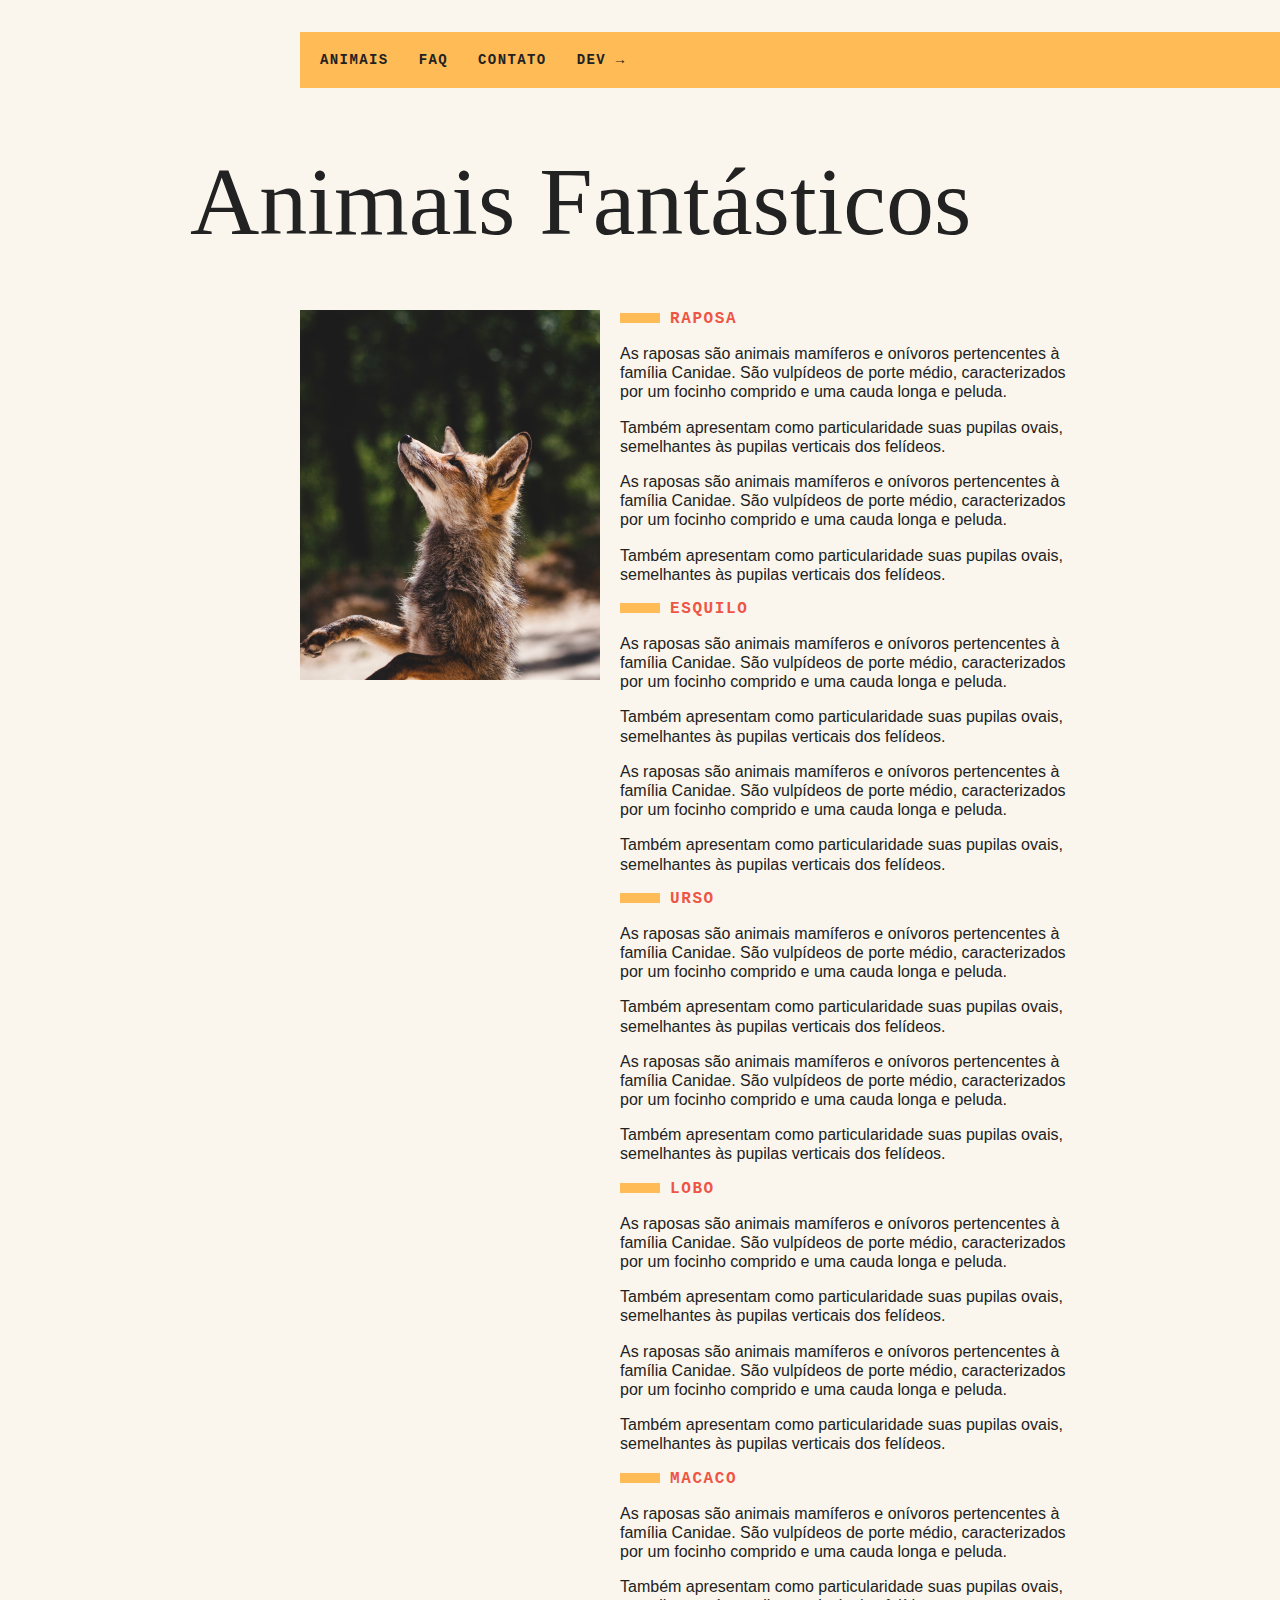
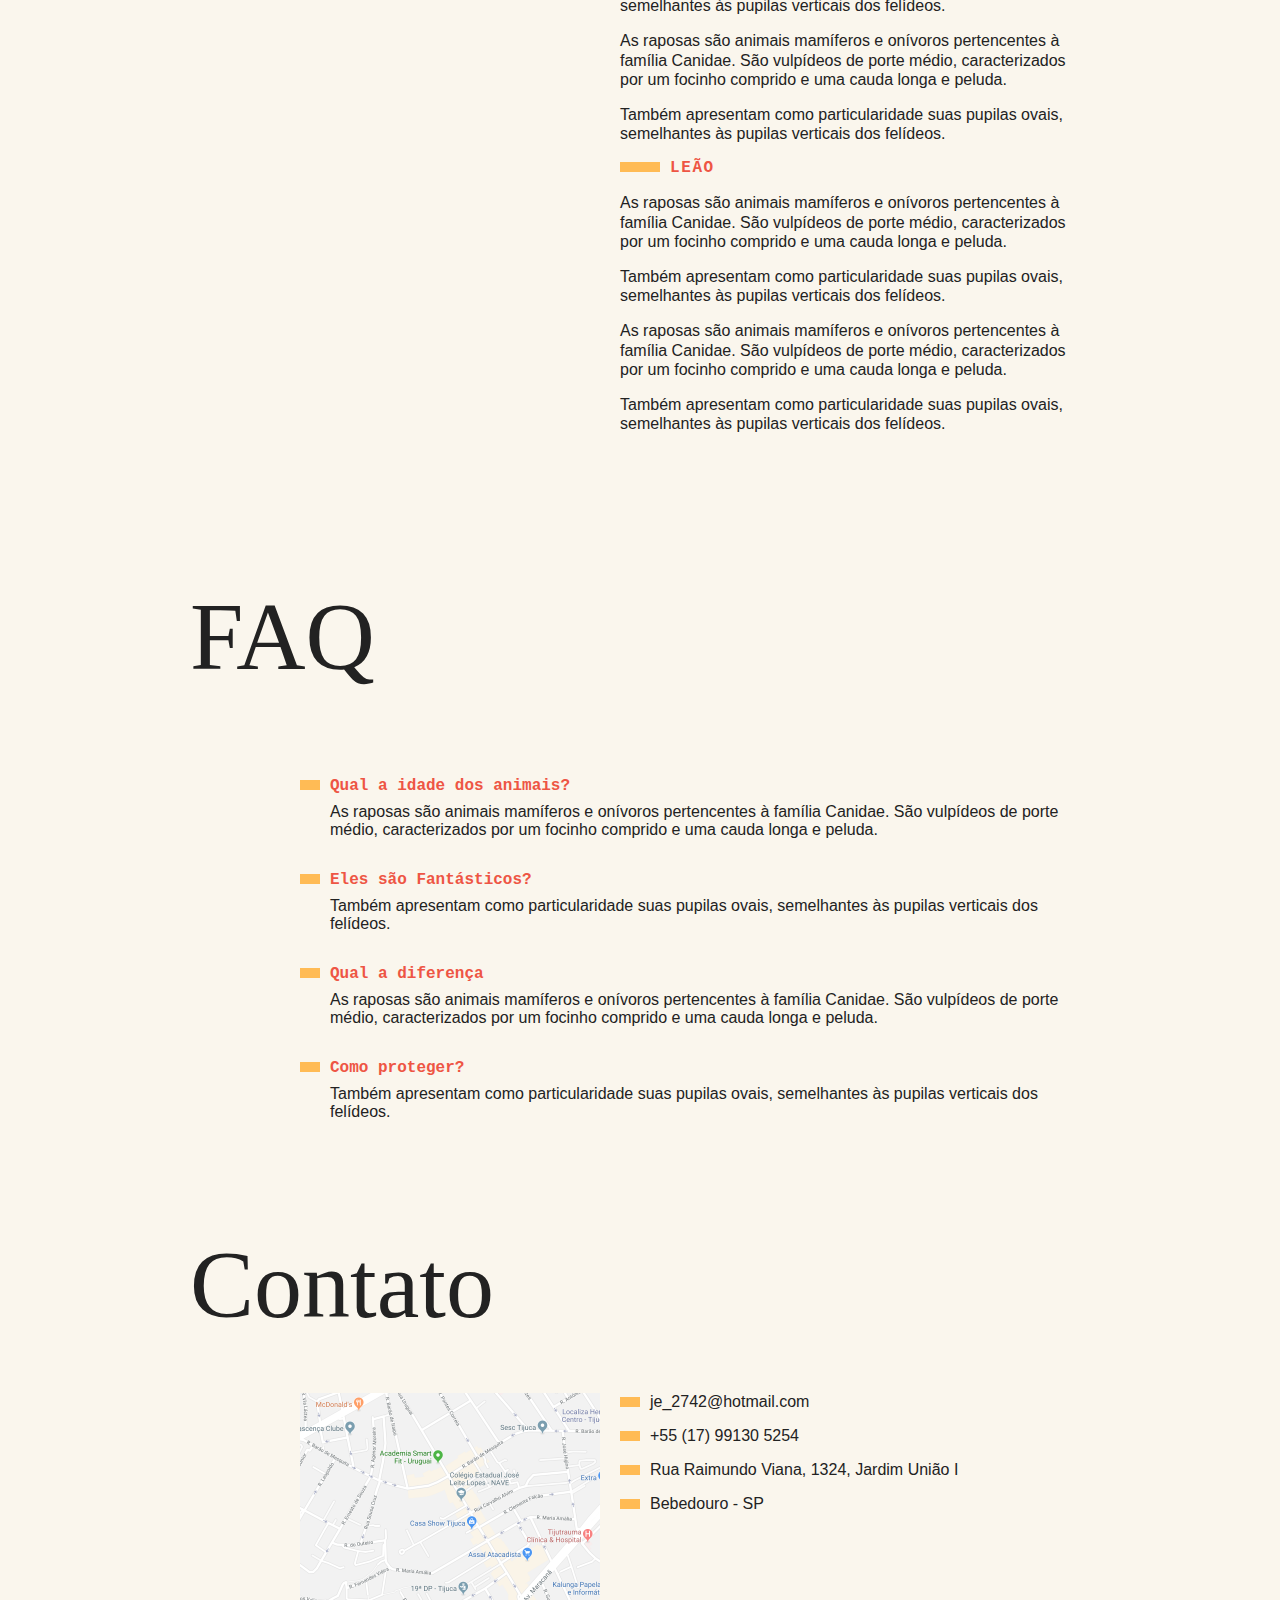
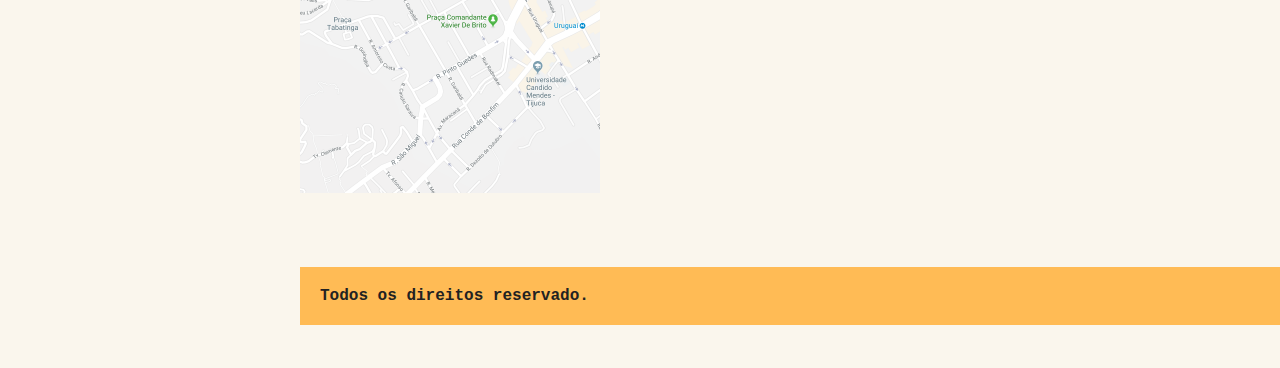
<file: selecionar-o-dom/index.html>
<!DOCTYPE html>
<html lang="pt-br">
<head>
   <meta charset="UTF-8">
   <meta http-equiv="X-UA-Compatible" content="IE=edge">
   <meta name="viewport" content="width=device-width, initial-scale=1.0">
   <link rel="stylesheet" href="css/style.css">
   <title>Animais Fantásticos</title>
</head>
<body>
   <nav class="menu">
      <ul>
         <li><a href="#animais">Animais</a></li>
         <li><a href="#faq">FAQ</a></li>
         <li><a href="#contato">Contato</a></li>
         <li><a href="https://www.origamid.com">Dev →</a></li>
      </ul>
   </nav>
   <section class="grid-section animais" id="animais">
      <h1 class="titulo">Animais Fantásticos</h1>
      <ul class="animais-lista" >
         <li>
            <img src="img/raposa.jpg" >
         </li>
         <li>
            <img src="img/esquilo.jpg" >
         </li>
         <li>
            <img src="img/urso.jpg" >
         </li>
         <li>
            <img src="img/lobo.jpg" >
         </li>
         <li>
            <img src="img/macaco.jpg" >
         </li>
         <li>
            <img src="img/leao.jpg" >
         </li>
      </ul>
      <div class="animais-descricao">
         <section>
            <h2>Raposa</h2>
            <p>As raposas são animais mamíferos e onívoros pertencentes à família Canidae. São vulpídeos de porte médio, caracterizados por um focinho comprido e uma cauda longa e peluda.</p>
            <p>Também apresentam como particularidade suas pupilas ovais, semelhantes às pupilas verticais dos felídeos.</p>
            <p>As raposas são animais mamíferos e onívoros pertencentes à família Canidae. São vulpídeos de porte médio, caracterizados por um focinho comprido e uma cauda longa e peluda.</p>
            <p>Também apresentam como particularidade suas pupilas ovais, semelhantes às pupilas verticais dos felídeos.</p>
         <section>
            <h2>Esquilo</h2>
            <p>As raposas são animais mamíferos e onívoros pertencentes à família Canidae. São vulpídeos de porte médio, caracterizados por um focinho comprido e uma cauda longa e peluda.</p>
            <p>Também apresentam como particularidade suas pupilas ovais, semelhantes às pupilas verticais dos felídeos.</p>
            <p>As raposas são animais mamíferos e onívoros pertencentes à família Canidae. São vulpídeos de porte médio, caracterizados por um focinho comprido e uma cauda longa e peluda.</p>
            <p>Também apresentam como particularidade suas pupilas ovais, semelhantes às pupilas verticais dos felídeos.</p>
         <section>
            <h2>Urso</h2>
            <p>As raposas são animais mamíferos e onívoros pertencentes à família Canidae. São vulpídeos de porte médio, caracterizados por um focinho comprido e uma cauda longa e peluda.</p>
            <p>Também apresentam como particularidade suas pupilas ovais, semelhantes às pupilas verticais dos felídeos.</p>
            <p>As raposas são animais mamíferos e onívoros pertencentes à família Canidae. São vulpídeos de porte médio, caracterizados por um focinho comprido e uma cauda longa e peluda.</p>
            <p>Também apresentam como particularidade suas pupilas ovais, semelhantes às pupilas verticais dos felídeos.</p>
         <section>
            <h2>Lobo</h2>
            <p>As raposas são animais mamíferos e onívoros pertencentes à família Canidae. São vulpídeos de porte médio, caracterizados por um focinho comprido e uma cauda longa e peluda.</p>
            <p>Também apresentam como particularidade suas pupilas ovais, semelhantes às pupilas verticais dos felídeos.</p>
            <p>As raposas são animais mamíferos e onívoros pertencentes à família Canidae. São vulpídeos de porte médio, caracterizados por um focinho comprido e uma cauda longa e peluda.</p>
            <p>Também apresentam como particularidade suas pupilas ovais, semelhantes às pupilas verticais dos felídeos.</p>
         <section>
            <h2>Macaco</h2>
            <p>As raposas são animais mamíferos e onívoros pertencentes à família Canidae. São vulpídeos de porte médio, caracterizados por um focinho comprido e uma cauda longa e peluda.</p>
            <p>Também apresentam como particularidade suas pupilas ovais, semelhantes às pupilas verticais dos felídeos.</p>
            <p>As raposas são animais mamíferos e onívoros pertencentes à família Canidae. São vulpídeos de porte médio, caracterizados por um focinho comprido e uma cauda longa e peluda.</p>
            <p>Também apresentam como particularidade suas pupilas ovais, semelhantes às pupilas verticais dos felídeos.</p>
         <section>
            <h2>Leão</h2>
            <p>As raposas são animais mamíferos e onívoros pertencentes à família Canidae. São vulpídeos de porte médio, caracterizados por um focinho comprido e uma cauda longa e peluda.</p>
            <p>Também apresentam como particularidade suas pupilas ovais, semelhantes às pupilas verticais dos felídeos.</p>
            <p>As raposas são animais mamíferos e onívoros pertencentes à família Canidae. São vulpídeos de porte médio, caracterizados por um focinho comprido e uma cauda longa e peluda.</p>
            <p>Também apresentam como particularidade suas pupilas ovais, semelhantes às pupilas verticais dos felídeos.</p>
         </section>
      </div>
   </section>
   <section class="grid-section faq" id="faq">
      <h1 class="titulo" >FAQ</h1>
      <dl class="faq-lista" >
         <dt>Qual a idade dos animais?</dt>
         <dd>As raposas são animais mamíferos e onívoros pertencentes à família Canidae. São vulpídeos de porte médio, caracterizados por um focinho comprido e uma cauda longa e peluda.</dd>
         <dt>Eles são Fantásticos?</dt>
         <dd>Também apresentam como particularidade suas pupilas ovais, semelhantes às pupilas verticais dos felídeos.</dd>
         <dt>Qual a diferença</dt>
         <dd>As raposas são animais mamíferos e onívoros pertencentes à família Canidae. São vulpídeos de porte médio, caracterizados por um focinho comprido e uma cauda longa e peluda.</dd>
         <dt>Como proteger?</dt>
         <dd>Também apresentam como particularidade suas pupilas ovais, semelhantes às pupilas verticais dos felídeos.</dd>
      </dl>
   </section>

   <section class="grid-section contato" id="contato">
      <h1 class="titulo" >Contato</h1>
      <div class="mapa">
         <img src="img/mapa.png">
      </div>
      <ul class="dados" >
         <li>je_2742@hotmail.com</li>
         <li>+55 (17) 99130 5254</li>
         <li>Rua Raimundo Viana, 1324, Jardim União I</li>
         <li>Bebedouro - SP</li>
      </ul>
   </section>

   <footer class="copy">
      <p>Todos os direitos reservado.</p>
   </footer>
   <script src="script.js"></script>
</body>
</html>
</file>
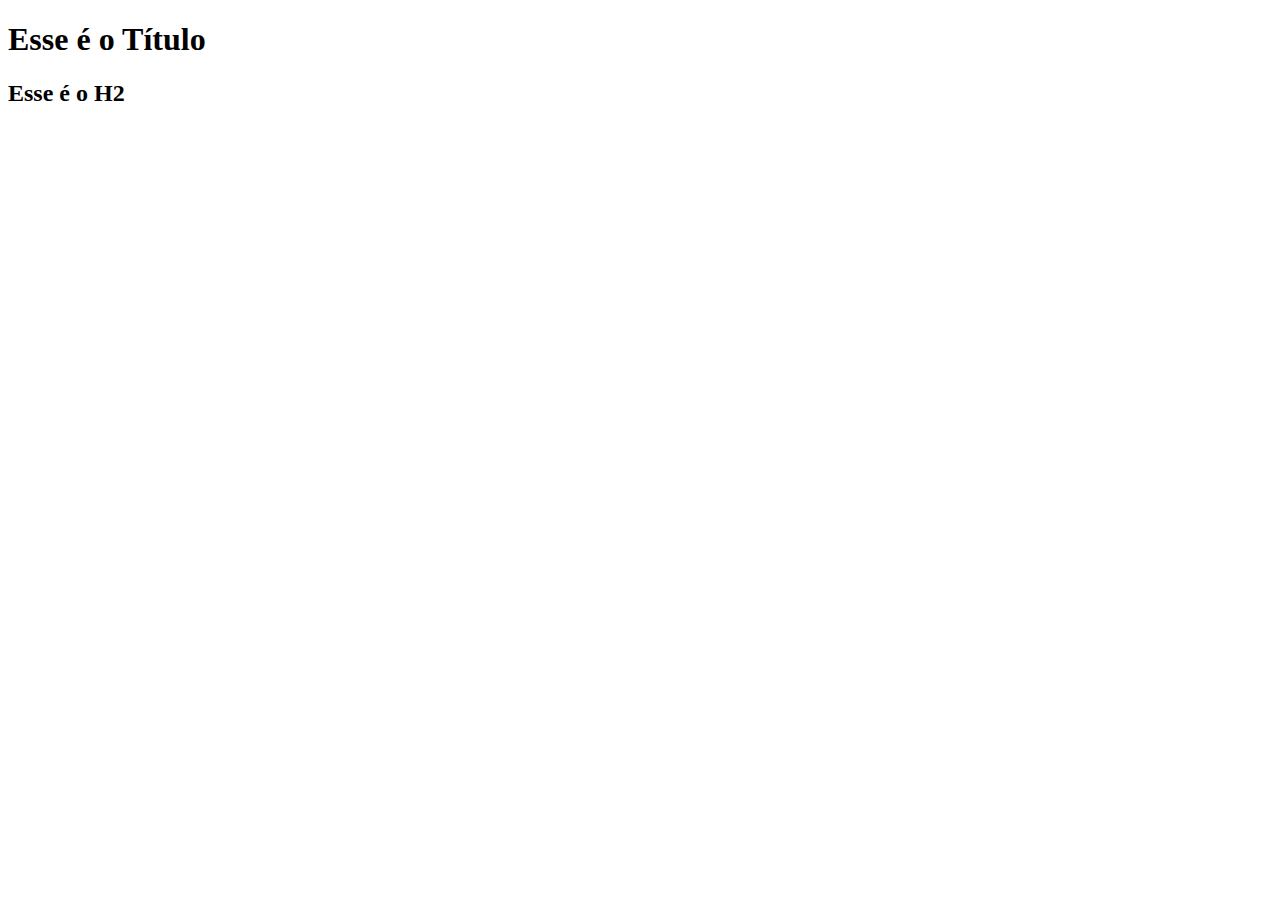
<file: dom-para-iniciantes/o-que-e-o-dom/index.html>
<!DOCTYPE html>
<html lang="pt-br">
  <head>
    <meta charset="UTF-8" />
    <meta name="viewport" content="width=device-width, initial-scale=1.0" />
    <title>O que é o Dom?</title>
  </head>
  <body>
    <h1 class="titulo-principal azul ativo">Esse é o Título</h1>
    <h2 class="ativo">Esse é o H2</h2>
    <script src="script.js"></script>
  </body>
</html>
</file>
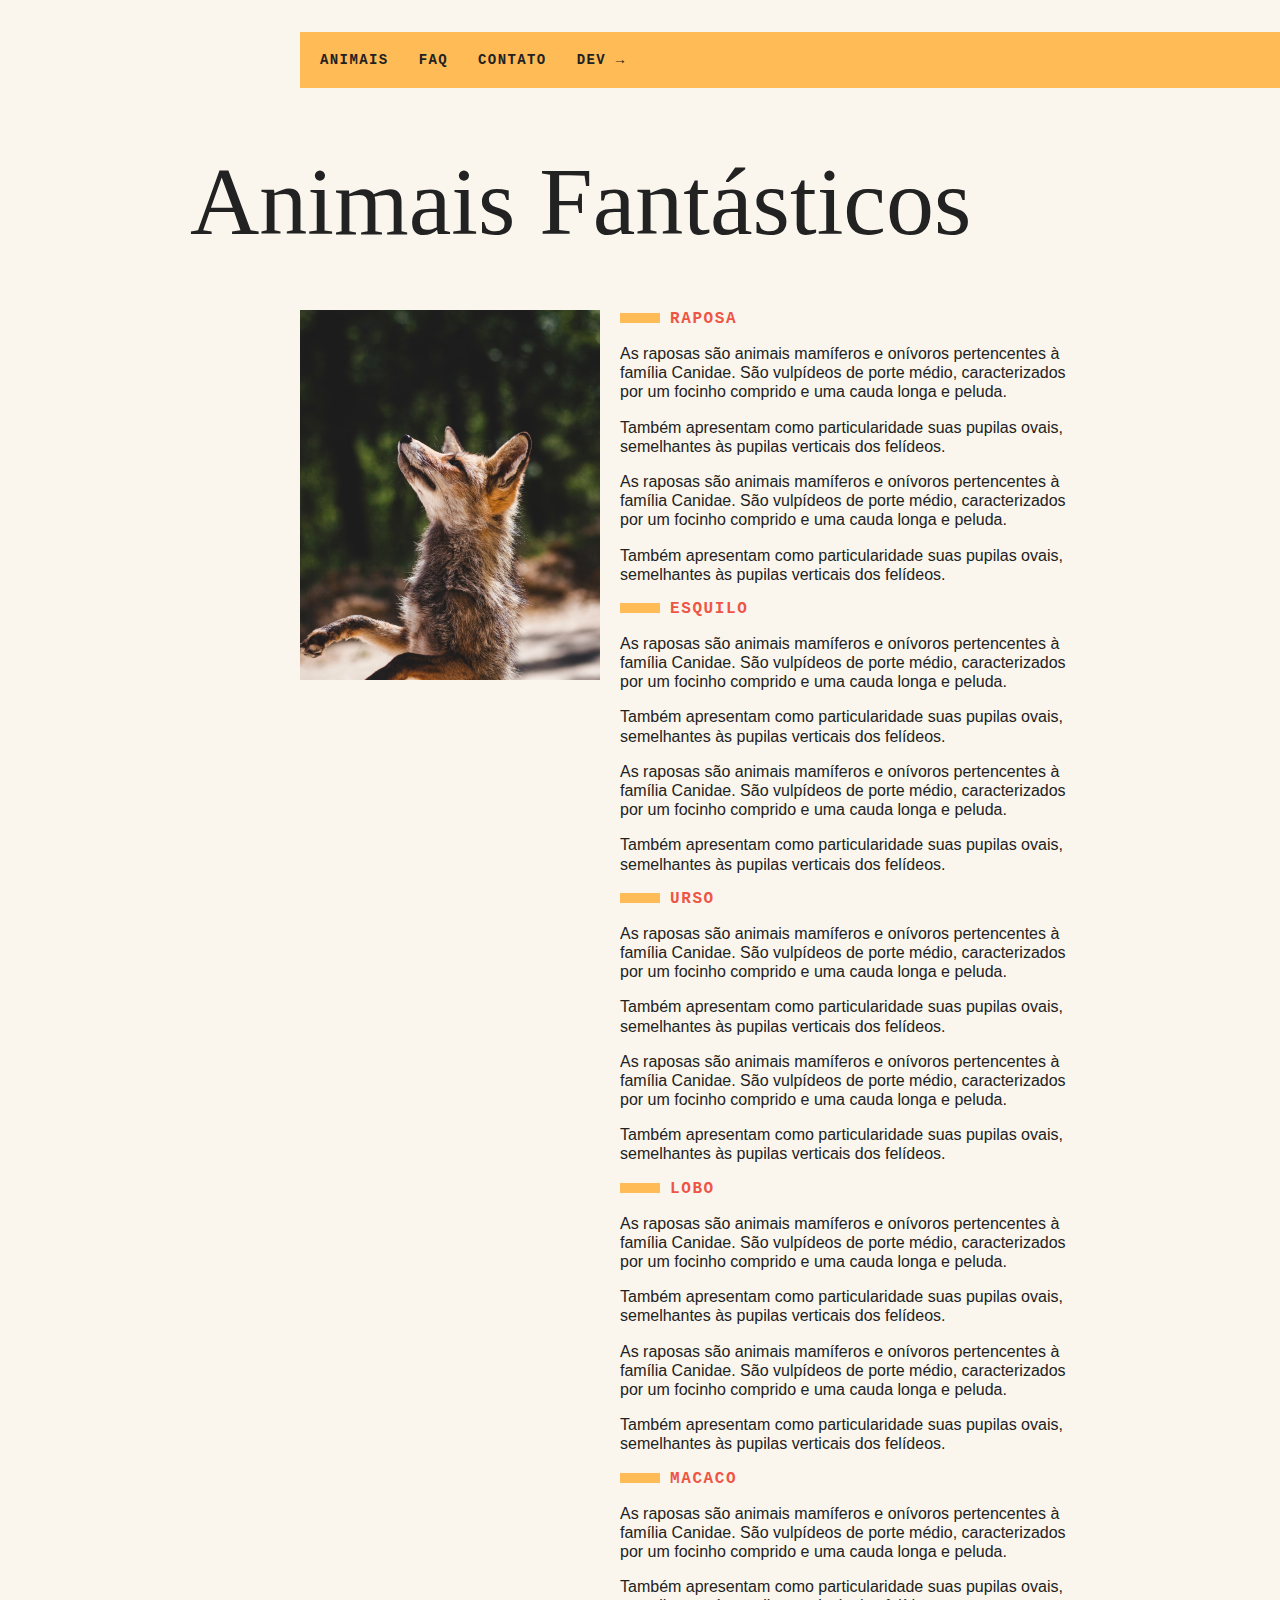
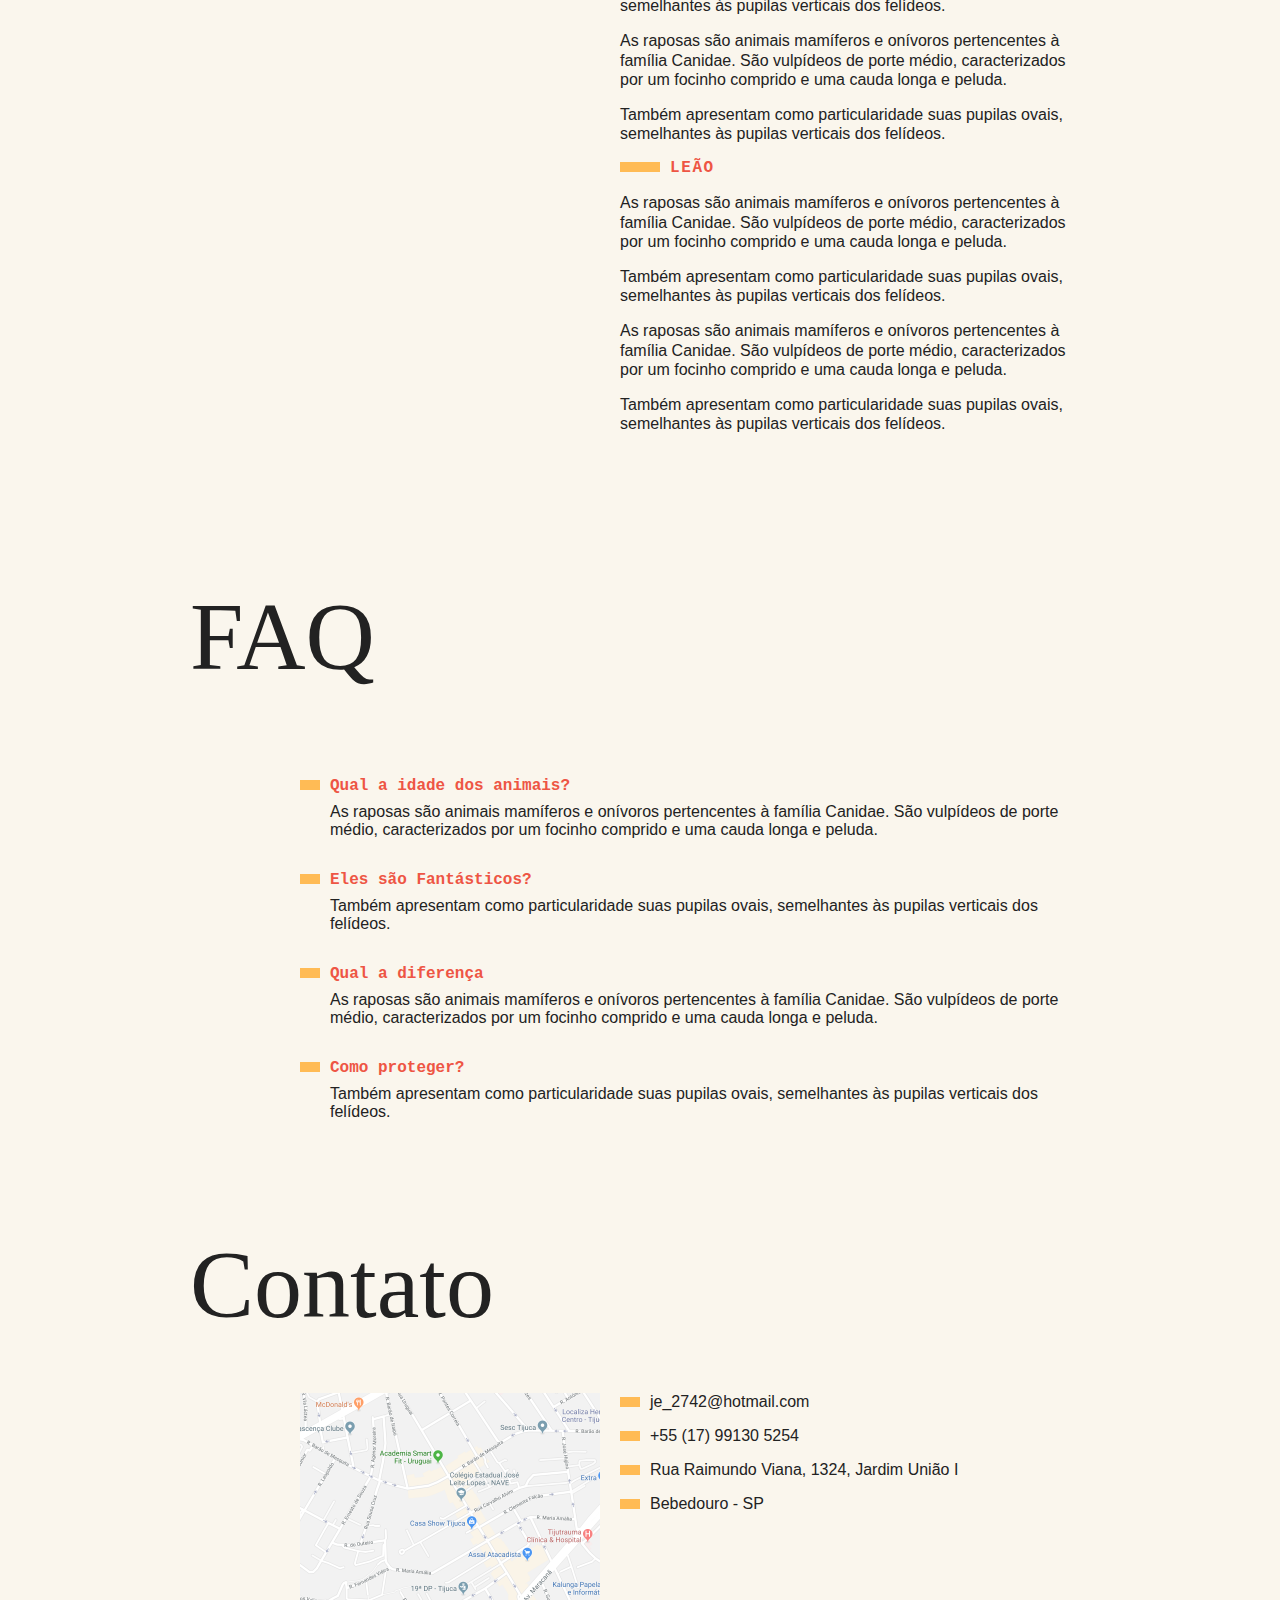
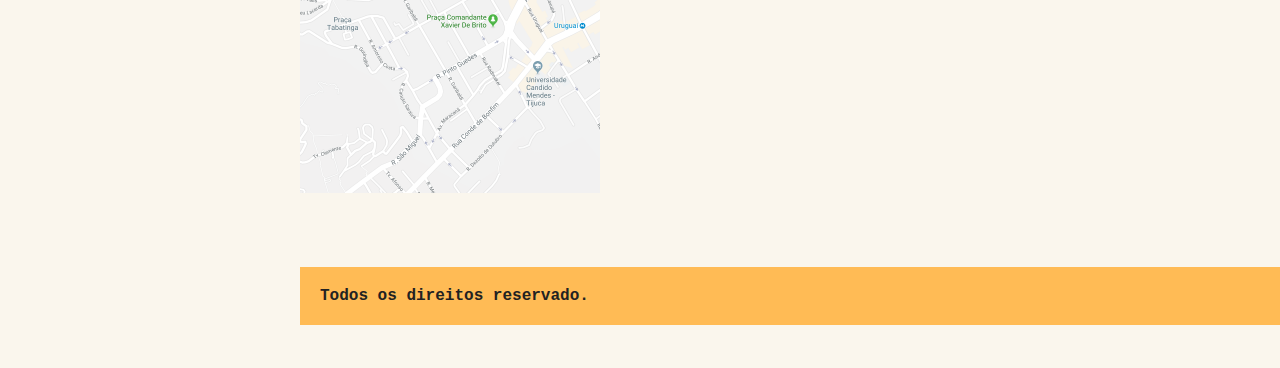
<file: javaScript-para-iniciantes/classes-e-atributos/index.html>
<!DOCTYPE html>
<html lang="pt-br">
<head>
   <meta charset="UTF-8">
   <meta http-equiv="X-UA-Compatible" content="IE=edge">
   <meta name="viewport" content="width=device-width, initial-scale=1.0">
   <link rel="stylesheet" href="css/style.css">
   <title>Animais Fantásticos</title>
</head>
<body>
   <nav class="menu">
      <ul>
         <li><a href="#animais">Animais</a></li>
         <li><a href="#faq">FAQ</a></li>
         <li><a href="#contato">Contato</a></li>
         <li><a href="https://www.origamid.com">Dev →</a></li>
      </ul>
   </nav>
   <section class="grid-section animais" id="animais" data-texto="Teste">
      <h1 class="titulo">Animais Fantásticos</h1>
      <ul class="animais-lista" >
         <li>
            <img src="img/raposa.jpg" alt="Raposa">
         </li>
         <li>
            <img src="img/esquilo.jpg" >
         </li>
         <li>
            <img src="img/urso.jpg" >
         </li>
         <li>
            <img src="img/lobo.jpg" >
         </li>
         <li>
            <img src="img/macaco.jpg" >
         </li>
         <li>
            <img src="img/leao.jpg" >
         </li>
      </ul>
      <div class="animais-descricao">
         <section>
            <h2>Raposa</h2>
            <p>As raposas são animais mamíferos e onívoros pertencentes à família Canidae. São vulpídeos de porte médio, caracterizados por um focinho comprido e uma cauda longa e peluda.</p>
            <p>Também apresentam como particularidade suas pupilas ovais, semelhantes às pupilas verticais dos felídeos.</p>
            <p>As raposas são animais mamíferos e onívoros pertencentes à família Canidae. São vulpídeos de porte médio, caracterizados por um focinho comprido e uma cauda longa e peluda.</p>
            <p>Também apresentam como particularidade suas pupilas ovais, semelhantes às pupilas verticais dos felídeos.</p>
         <section>
            <h2>Esquilo</h2>
            <p>As raposas são animais mamíferos e onívoros pertencentes à família Canidae. São vulpídeos de porte médio, caracterizados por um focinho comprido e uma cauda longa e peluda.</p>
            <p>Também apresentam como particularidade suas pupilas ovais, semelhantes às pupilas verticais dos felídeos.</p>
            <p>As raposas são animais mamíferos e onívoros pertencentes à família Canidae. São vulpídeos de porte médio, caracterizados por um focinho comprido e uma cauda longa e peluda.</p>
            <p>Também apresentam como particularidade suas pupilas ovais, semelhantes às pupilas verticais dos felídeos.</p>
         <section>
            <h2>Urso</h2>
            <p>As raposas são animais mamíferos e onívoros pertencentes à família Canidae. São vulpídeos de porte médio, caracterizados por um focinho comprido e uma cauda longa e peluda.</p>
            <p>Também apresentam como particularidade suas pupilas ovais, semelhantes às pupilas verticais dos felídeos.</p>
            <p>As raposas são animais mamíferos e onívoros pertencentes à família Canidae. São vulpídeos de porte médio, caracterizados por um focinho comprido e uma cauda longa e peluda.</p>
            <p>Também apresentam como particularidade suas pupilas ovais, semelhantes às pupilas verticais dos felídeos.</p>
         <section>
            <h2>Lobo</h2>
            <p>As raposas são animais mamíferos e onívoros pertencentes à família Canidae. São vulpídeos de porte médio, caracterizados por um focinho comprido e uma cauda longa e peluda.</p>
            <p>Também apresentam como particularidade suas pupilas ovais, semelhantes às pupilas verticais dos felídeos.</p>
            <p>As raposas são animais mamíferos e onívoros pertencentes à família Canidae. São vulpídeos de porte médio, caracterizados por um focinho comprido e uma cauda longa e peluda.</p>
            <p>Também apresentam como particularidade suas pupilas ovais, semelhantes às pupilas verticais dos felídeos.</p>
         <section>
            <h2>Macaco</h2>
            <p>As raposas são animais mamíferos e onívoros pertencentes à família Canidae. São vulpídeos de porte médio, caracterizados por um focinho comprido e uma cauda longa e peluda.</p>
            <p>Também apresentam como particularidade suas pupilas ovais, semelhantes às pupilas verticais dos felídeos.</p>
            <p>As raposas são animais mamíferos e onívoros pertencentes à família Canidae. São vulpídeos de porte médio, caracterizados por um focinho comprido e uma cauda longa e peluda.</p>
            <p>Também apresentam como particularidade suas pupilas ovais, semelhantes às pupilas verticais dos felídeos.</p>
         <section>
            <h2>Leão</h2>
            <p>As raposas são animais mamíferos e onívoros pertencentes à família Canidae. São vulpídeos de porte médio, caracterizados por um focinho comprido e uma cauda longa e peluda.</p>
            <p>Também apresentam como particularidade suas pupilas ovais, semelhantes às pupilas verticais dos felídeos.</p>
            <p>As raposas são animais mamíferos e onívoros pertencentes à família Canidae. São vulpídeos de porte médio, caracterizados por um focinho comprido e uma cauda longa e peluda.</p>
            <p>Também apresentam como particularidade suas pupilas ovais, semelhantes às pupilas verticais dos felídeos.</p>
         </section>
      </div>
   </section>
   <section class="grid-section faq" id="faq">
      <h1 class="titulo" >FAQ</h1>
      <dl class="faq-lista" >
         <dt>Qual a idade dos animais?</dt>
         <dd>As raposas são animais mamíferos e onívoros pertencentes à família Canidae. São vulpídeos de porte médio, caracterizados por um focinho comprido e uma cauda longa e peluda.</dd>
         <dt>Eles são Fantásticos?</dt>
         <dd>Também apresentam como particularidade suas pupilas ovais, semelhantes às pupilas verticais dos felídeos.</dd>
         <dt>Qual a diferença</dt>
         <dd>As raposas são animais mamíferos e onívoros pertencentes à família Canidae. São vulpídeos de porte médio, caracterizados por um focinho comprido e uma cauda longa e peluda.</dd>
         <dt>Como proteger?</dt>
         <dd>Também apresentam como particularidade suas pupilas ovais, semelhantes às pupilas verticais dos felídeos.</dd>
      </dl>
   </section>

   <section class="grid-section contato" id="contato">
      <h1 class="titulo" >Contato</h1>
      <div class="mapa">
         <img src="img/mapa.png">
      </div>
      <ul class="dados" >
         <li>je_2742@hotmail.com</li>
         <li>+55 (17) 99130 5254</li>
         <li>Rua Raimundo Viana, 1324, Jardim União I</li>
         <li>Bebedouro - SP</li>
      </ul>
   </section>

   <footer class="copy">
      <p>Todos os direitos reservado.</p>
   </footer>
   <script src="script.js"></script>
</body>
</html>
</file>
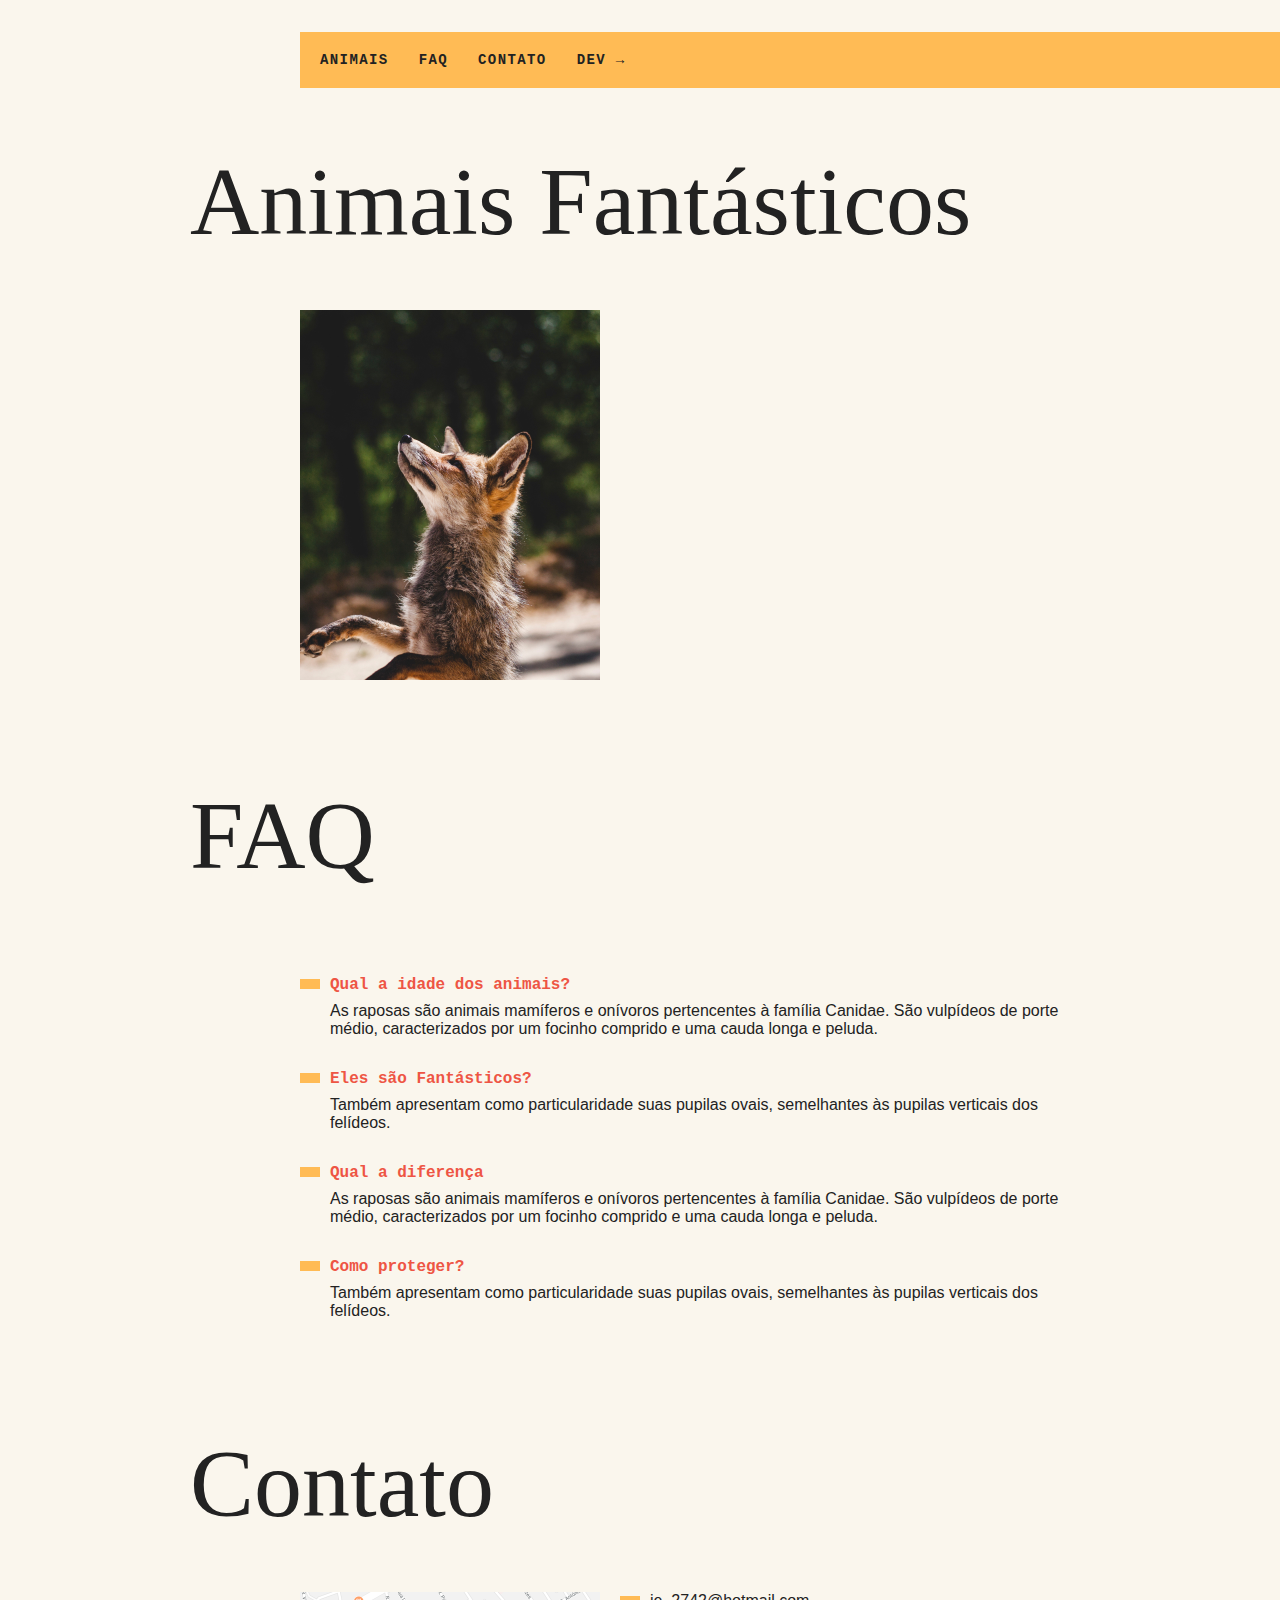
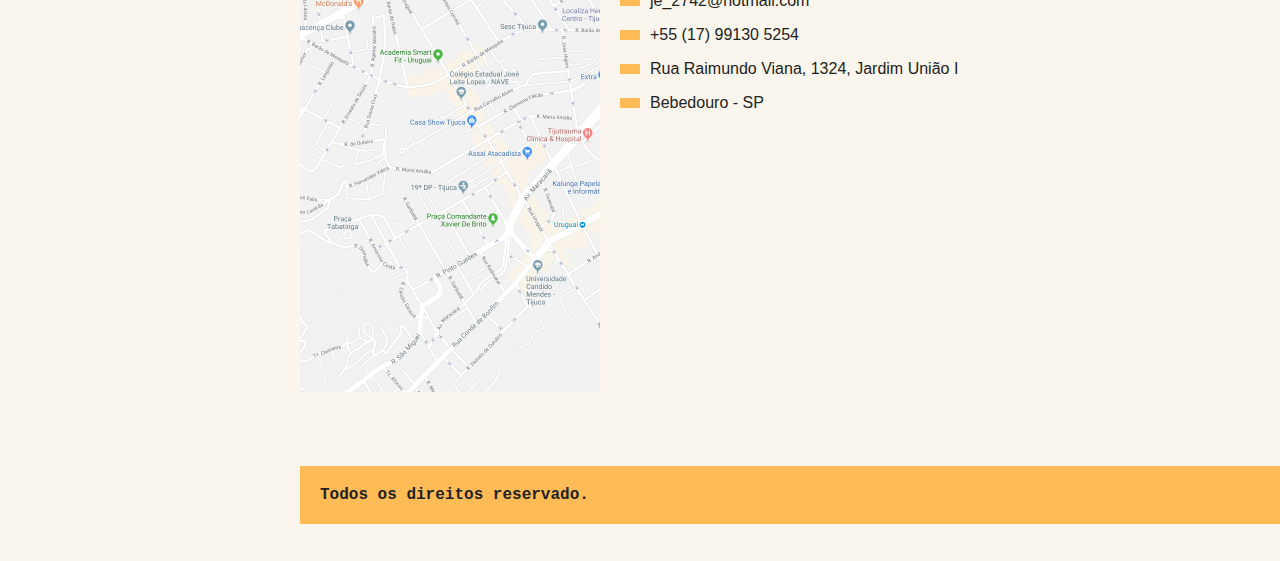
<file: javaScript-para-iniciantes/navegacao-por-tab/index.html>
<!DOCTYPE html>
<html lang="pt-br">
<head>
   <meta charset="UTF-8">
   <meta http-equiv="X-UA-Compatible" content="IE=edge">
   <meta name="viewport" content="width=device-width, initial-scale=1.0">
   <link rel="stylesheet" href="css/style.css">
   <title>Animais Fantásticos</title>
</head>
<body>
   <nav class="menu">
      <ul>
         <li><a href="#animais">Animais</a></li>
         <li><a href="#faq">FAQ</a></li>
         <li><a href="#contato">Contato</a></li>
         <li><a href="https://www.origamid.com">Dev →</a></li>
      </ul>
   </nav>
   <section class="grid-section animais" id="animais">
      <h1 class="titulo">Animais Fantásticos</h1>
      <ul class="animais-lista js-tabmenu">
         <li>
            <img src="img/raposa.jpg" >
         </li>
         <li>
            <img src="img/esquilo.jpg" >
         </li>
         <li>
            <img src="img/urso.jpg" >
         </li>
         <li>
            <img src="img/lobo.jpg" >
         </li>
         <li>
            <img src="img/macaco.jpg" >
         </li>
         <li>
            <img src="img/leao.jpg" >
         </li>
      </ul>
      <div class="animais-descricao js-tabcontent">
         <section>
            <h2>Raposa</h2>
            <p>As raposas são animais mamíferos e onívoros pertencentes à família Canidae. São vulpídeos de porte médio, caracterizados por um focinho comprido e uma cauda longa e peluda.</p>
            <p>Também apresentam como particularidade suas pupilas ovais, semelhantes às pupilas verticais dos felídeos.</p>
            <p>As raposas são animais mamíferos e onívoros pertencentes à família Canidae. São vulpídeos de porte médio, caracterizados por um focinho comprido e uma cauda longa e peluda.</p>
            <p>Também apresentam como particularidade suas pupilas ovais, semelhantes às pupilas verticais dos felídeos.</p>
         <section>
            <h2>Esquilo</h2>
            <p>As raposas são animais mamíferos e onívoros pertencentes à família Canidae. São vulpídeos de porte médio, caracterizados por um focinho comprido e uma cauda longa e peluda.</p>
            <p>Também apresentam como particularidade suas pupilas ovais, semelhantes às pupilas verticais dos felídeos.</p>
            <p>As raposas são animais mamíferos e onívoros pertencentes à família Canidae. São vulpídeos de porte médio, caracterizados por um focinho comprido e uma cauda longa e peluda.</p>
            <p>Também apresentam como particularidade suas pupilas ovais, semelhantes às pupilas verticais dos felídeos.</p>
         <section>
            <h2>Urso</h2>
            <p>As raposas são animais mamíferos e onívoros pertencentes à família Canidae. São vulpídeos de porte médio, caracterizados por um focinho comprido e uma cauda longa e peluda.</p>
            <p>Também apresentam como particularidade suas pupilas ovais, semelhantes às pupilas verticais dos felídeos.</p>
            <p>As raposas são animais mamíferos e onívoros pertencentes à família Canidae. São vulpídeos de porte médio, caracterizados por um focinho comprido e uma cauda longa e peluda.</p>
            <p>Também apresentam como particularidade suas pupilas ovais, semelhantes às pupilas verticais dos felídeos.</p>
         <section>
            <h2>Lobo</h2>
            <p>As raposas são animais mamíferos e onívoros pertencentes à família Canidae. São vulpídeos de porte médio, caracterizados por um focinho comprido e uma cauda longa e peluda.</p>
            <p>Também apresentam como particularidade suas pupilas ovais, semelhantes às pupilas verticais dos felídeos.</p>
            <p>As raposas são animais mamíferos e onívoros pertencentes à família Canidae. São vulpídeos de porte médio, caracterizados por um focinho comprido e uma cauda longa e peluda.</p>
            <p>Também apresentam como particularidade suas pupilas ovais, semelhantes às pupilas verticais dos felídeos.</p>
         <section>
            <h2>Macaco</h2>
            <p>As raposas são animais mamíferos e onívoros pertencentes à família Canidae. São vulpídeos de porte médio, caracterizados por um focinho comprido e uma cauda longa e peluda.</p>
            <p>Também apresentam como particularidade suas pupilas ovais, semelhantes às pupilas verticais dos felídeos.</p>
            <p>As raposas são animais mamíferos e onívoros pertencentes à família Canidae. São vulpídeos de porte médio, caracterizados por um focinho comprido e uma cauda longa e peluda.</p>
            <p>Também apresentam como particularidade suas pupilas ovais, semelhantes às pupilas verticais dos felídeos.</p>
         <section>
            <h2>Leão</h2>
            <p>As raposas são animais mamíferos e onívoros pertencentes à família Canidae. São vulpídeos de porte médio, caracterizados por um focinho comprido e uma cauda longa e peluda.</p>
            <p>Também apresentam como particularidade suas pupilas ovais, semelhantes às pupilas verticais dos felídeos.</p>
            <p>As raposas são animais mamíferos e onívoros pertencentes à família Canidae. São vulpídeos de porte médio, caracterizados por um focinho comprido e uma cauda longa e peluda.</p>
            <p>Também apresentam como particularidade suas pupilas ovais, semelhantes às pupilas verticais dos felídeos.</p>
         </section>
      </div>
   </section>
   <section class="grid-section faq" id="faq">
      <h1 class="titulo" >FAQ</h1>
      <dl class="faq-lista" >
         <dt>Qual a idade dos animais?</dt>
         <dd>As raposas são animais mamíferos e onívoros pertencentes à família Canidae. São vulpídeos de porte médio, caracterizados por um focinho comprido e uma cauda longa e peluda.</dd>
         <dt>Eles são Fantásticos?</dt>
         <dd>Também apresentam como particularidade suas pupilas ovais, semelhantes às pupilas verticais dos felídeos.</dd>
         <dt>Qual a diferença</dt>
         <dd>As raposas são animais mamíferos e onívoros pertencentes à família Canidae. São vulpídeos de porte médio, caracterizados por um focinho comprido e uma cauda longa e peluda.</dd>
         <dt>Como proteger?</dt>
         <dd>Também apresentam como particularidade suas pupilas ovais, semelhantes às pupilas verticais dos felídeos.</dd>
      </dl>
   </section>

   <section class="grid-section contato" id="contato">
      <h1 class="titulo" >Contato</h1>
      <div class="mapa">
         <img src="img/mapa.png">
      </div>
      <ul class="dados" >
         <li>je_2742@hotmail.com</li>
         <li>+55 (17) 99130 5254</li>
         <li>Rua Raimundo Viana, 1324, Jardim União I</li>
         <li>Bebedouro - SP</li>
      </ul>
   </section>

   <footer class="copy">
      <p>Todos os direitos reservado.</p>
   </footer>
   <script src="script.js"></script>
</body>
</html>
</file>
<file: selecionar-o-dom/css/style.css>
body, h1, h2, ul, li, p, dd, dt, dl {
   margin: 0px;
   padding: 0px;
}

img {
   display: block;
   max-width: 100%;
}

ul {
   list-style: none;
}

body {
   background: #faf6ed;
   color: #222;
   -webkit-font-smoothing: antialiased;
   display: grid;
   grid-template-columns: 1fr 120px minmax(300px, 800px) 1fr;
}

.menu {
   grid-column: 3 / 5;
   margin-top: 2rem;
   margin-bottom: 2rem;
   background: #fb5;
}

.menu ul {
   display: flex;
   flex-wrap: wrap;
   padding: 10px;
}

.menu li a{
   display: block;
   padding: 10px;
   margin-right: 10px;
   color: #222;
   text-decoration: none;
   font-family: 'IBM Plex Mono', monospace;
   font-weight: bold;
   text-transform: uppercase;
   font-size: .875rem;
   letter-spacing: .1em;
}

.grid-section {
   grid-column: 2 / 4;
   width: 100%;
   box-sizing: border-box;
   padding: 10px;
   display: grid;
   grid-template-columns: 90px 300px 1fr;
   grid-gap: 20px;
   margin-bottom: 4rem;
}

.titulo {
   font-family: 'Playfair Display SC', georgia;
   font-size: 6rem;
   line-height: 1.5;
   font-weight: 400;
   margin-bottom: 1rem;
   grid-column: 1 / 4;
}

.animais h2 {
   font-family: 'IBM Plex Mono', monospace;
   font-size: 1rem;
   text-transform: uppercase;
   letter-spacing: .1em;
   margin-bottom: 1rem;
   color: #E54;
}

.animais h2::before {
   content: '';
   display: inline-block;
   width: 40px;
   height: 10px;
   margin-right: 10px;
   background:#fb5;
}

.animais p {
   font-family: Helvetica, Arial;
   line-height: 1.2;
   margin-bottom: 1rem;
}

.animais-lista {
   height: 370px;
   overflow-y: scroll;
   grid-column: 2;
}

.animais-lista::-webkit-scrollbar{
   width: 20px;
}

.animais-lista::-webkit-scrollbar-thumb{
   background: #fb5;
   border-left: 4px solid #fff;
   border-right: 4px solid #fff;
}

.animais-lista::-webkit-scrollbar-track{
   background: #fff;
}

.animais-descricao {
   grid-column: 3;
}

.animais-descricao section {
   margin-bottom: 3rem;
}

.faq-lista {
   grid-column: 2 / 4;
}

.faq-lista dt {
   font-family: 'IBM Plex Mono', monospace;
   font-weight: bold;
   margin-top: 2rem;
   margin-bottom: .5rem;
   color: #E54;
}

.faq-lista dt::before{
   content: '';
   display: inline-block;
   width: 20px;
   height: 10px;
   margin-right: 10px;
   background: #fb5;
}

.faq-lista dd {
   font-family: Helvetica, Arial;
   margin-bottom: .5rem;
   margin-left: 30px;
}

.mapa {
   grid-column: 2;
}

.dados {
   grid-column: 3;
}

.dados li {
   margin-bottom: 1rem;
   font-family: Helvetica, Arial;   
}

.dados li::before {
   content: '';
   display: inline-block;
   width: 20px;
   height: 10px;
   margin-right: 10px;
   background: #fb5;
}

.copy {
   grid-column: 3 / 5;
   margin-bottom: 2rem;background: #fb5;
}

.copy p {
   padding: 20px;
   font-family: 'IBM Plex Mono', monospace;
   font-weight: bold;
}

@media (max-width: 700px){
   body {
      grid-template-columns: 1fr;
   }
   .menu, .grid-section, .copy{
      grid-column: 1;
   }
   .grid-section {
      grid-template-columns: 100px 1fr;
      grid-gap: 10px;
   }
   .animais-lista {
      grid-column: 1;
   }
   .faq-lista, .dados, .mapa {
      grid-column: 1 / 3;
   }
   .grid-section h1 {
      font-size: 3rem;
   }
   .menu {
      margin-top: 0px;
   }
   .copy {
      margin-bottom: 0px;
   }
}
</file>
<file: javaScript-para-iniciantes/classes-e-atributos/css/style.css>
body, h1, h2, ul, li, p, dd, dt, dl {
   margin: 0px;
   padding: 0px;
}

img {
   display: block;
   max-width: 100%;
}

ul {
   list-style: none;
}

body {
   background: #faf6ed;
   color: #222;
   -webkit-font-smoothing: antialiased;
   display: grid;
   grid-template-columns: 1fr 120px minmax(300px, 800px) 1fr;
}

.menu {
   grid-column: 3 / 5;
   margin-top: 2rem;
   margin-bottom: 2rem;
   background: #fb5;
}

.menu ul {
   display: flex;
   flex-wrap: wrap;
   padding: 10px;
}

.menu li a{
   display: block;
   padding: 10px;
   margin-right: 10px;
   color: #222;
   text-decoration: none;
   font-family: 'IBM Plex Mono', monospace;
   font-weight: bold;
   text-transform: uppercase;
   font-size: .875rem;
   letter-spacing: .1em;
}

.grid-section {
   grid-column: 2 / 4;
   width: 100%;
   box-sizing: border-box;
   padding: 10px;
   display: grid;
   grid-template-columns: 90px 300px 1fr;
   grid-gap: 20px;
   margin-bottom: 4rem;
}

.titulo {
   font-family: 'Playfair Display SC', georgia;
   font-size: 6rem;
   line-height: 1.5;
   font-weight: 400;
   margin-bottom: 1rem;
   grid-column: 1 / 4;
}

.animais h2 {
   font-family: 'IBM Plex Mono', monospace;
   font-size: 1rem;
   text-transform: uppercase;
   letter-spacing: .1em;
   margin-bottom: 1rem;
   color: #E54;
}

.animais h2::before {
   content: '';
   display: inline-block;
   width: 40px;
   height: 10px;
   margin-right: 10px;
   background:#fb5;
}

.animais p {
   font-family: Helvetica, Arial;
   line-height: 1.2;
   margin-bottom: 1rem;
}

.animais-lista {
   height: 370px;
   overflow-y: scroll;
   grid-column: 2;
}

.animais-lista::-webkit-scrollbar{
   width: 20px;
}

.animais-lista::-webkit-scrollbar-thumb{
   background: #fb5;
   border-left: 4px solid #fff;
   border-right: 4px solid #fff;
}

.animais-lista::-webkit-scrollbar-track{
   background: #fff;
}

.animais-descricao {
   grid-column: 3;
}

.animais-descricao section {
   margin-bottom: 3rem;
}

.faq-lista {
   grid-column: 2 / 4;
}

.faq-lista dt {
   font-family: 'IBM Plex Mono', monospace;
   font-weight: bold;
   margin-top: 2rem;
   margin-bottom: .5rem;
   color: #E54;
}

.faq-lista dt::before{
   content: '';
   display: inline-block;
   width: 20px;
   height: 10px;
   margin-right: 10px;
   background: #fb5;
}

.faq-lista dd {
   font-family: Helvetica, Arial;
   margin-bottom: .5rem;
   margin-left: 30px;
}

.mapa {
   grid-column: 2;
}

.dados {
   grid-column: 3;
}

.dados li {
   margin-bottom: 1rem;
   font-family: Helvetica, Arial;   
}

.dados li::before {
   content: '';
   display: inline-block;
   width: 20px;
   height: 10px;
   margin-right: 10px;
   background: #fb5;
}

.copy {
   grid-column: 3 / 5;
   margin-bottom: 2rem;background: #fb5;
}

.copy p {
   padding: 20px;
   font-family: 'IBM Plex Mono', monospace;
   font-weight: bold;
}

@media (max-width: 700px){
   body {
      grid-template-columns: 1fr;
   }
   .menu, .grid-section, .copy{
      grid-column: 1;
   }
   .grid-section {
      grid-template-columns: 100px 1fr;
      grid-gap: 10px;
   }
   .animais-lista {
      grid-column: 1;
   }
   .faq-lista, .dados, .mapa {
      grid-column: 1 / 3;
   }
   .grid-section h1 {
      font-size: 3rem;
   }
   .menu {
      margin-top: 0px;
   }
   .copy {
      margin-bottom: 0px;
   }
}
</file>
<file: javaScript-para-iniciantes/navegacao-por-tab/css/style.css>
body, h1, h2, ul, li, p, dd, dt, dl {
   margin: 0px;
   padding: 0px;
}

img {
   display: block;
   max-width: 100%;
}

ul {
   list-style: none;
}

body {
   background: #faf6ed;
   color: #222;
   -webkit-font-smoothing: antialiased;
   display: grid;
   grid-template-columns: 1fr 120px minmax(300px, 800px) 1fr;
}

.menu {
   grid-column: 3 / 5;
   margin-top: 2rem;
   margin-bottom: 2rem;
   background: #fb5;
}

.menu ul {
   display: flex;
   flex-wrap: wrap;
   padding: 10px;
}

.menu li a{
   display: block;
   padding: 10px;
   margin-right: 10px;
   color: #222;
   text-decoration: none;
   font-family: 'IBM Plex Mono', monospace;
   font-weight: bold;
   text-transform: uppercase;
   font-size: .875rem;
   letter-spacing: .1em;
}

.grid-section {
   grid-column: 2 / 4;
   width: 100%;
   box-sizing: border-box;
   padding: 10px;
   display: grid;
   grid-template-columns: 90px 300px 1fr;
   grid-gap: 20px;
   margin-bottom: 4rem;
}

.titulo {
   font-family: 'Playfair Display SC', georgia;
   font-size: 6rem;
   line-height: 1.5;
   font-weight: 400;
   margin-bottom: 1rem;
   grid-column: 1 / 4;
}

.animais h2 {
   font-family: 'IBM Plex Mono', monospace;
   font-size: 1rem;
   text-transform: uppercase;
   letter-spacing: .1em;
   margin-bottom: 1rem;
   color: #E54;
}

.animais h2::before {
   content: '';
   display: inline-block;
   width: 40px;
   height: 10px;
   margin-right: 10px;
   background:#fb5;
}

.animais p {
   font-family: Helvetica, Arial;
   line-height: 1.2;
   margin-bottom: 1rem;
}

.animais-lista {
   height: 370px;
   overflow-y: scroll;
   grid-column: 2;
}

.animais-lista li {
   cursor: pointer;
}

.animais-lista::-webkit-scrollbar{
   width: 20px;
}

.animais-lista::-webkit-scrollbar-thumb{
   background: #fb5;
   border-left: 4px solid #fff;
   border-right: 4px solid #fff;
}

.animais-lista::-webkit-scrollbar-track{
   background: #fff;
}

.animais-descricao {
   grid-column: 3;
}

.animais-descricao section {
   margin-bottom: 3rem;
}

.faq-lista {
   grid-column: 2 / 4;
}

.faq-lista dt {
   font-family: 'IBM Plex Mono', monospace;
   font-weight: bold;
   margin-top: 2rem;
   margin-bottom: .5rem;
   color: #E54;
}

.faq-lista dt::before{
   content: '';
   display: inline-block;
   width: 20px;
   height: 10px;
   margin-right: 10px;
   background: #fb5;
}

.faq-lista dd {
   font-family: Helvetica, Arial;
   margin-bottom: .5rem;
   margin-left: 30px;
}

.mapa {
   grid-column: 2;
}

.dados {
   grid-column: 3;
}

.dados li {
   margin-bottom: 1rem;
   font-family: Helvetica, Arial;   
}

.dados li::before {
   content: '';
   display: inline-block;
   width: 20px;
   height: 10px;
   margin-right: 10px;
   background: #fb5;
}

.copy {
   grid-column: 3 / 5;
   margin-bottom: 2rem;background: #fb5;
}

.copy p {
   padding: 20px;
   font-family: 'IBM Plex Mono', monospace;
   font-weight: bold;
}

@media (max-width: 700px){
   body {
      grid-template-columns: 1fr;
   }
   .menu, .grid-section, .copy{
      grid-column: 1;
   }
   .grid-section {
      grid-template-columns: 100px 1fr;
      grid-gap: 10px;
   }
   .animais-lista {
      grid-column: 1;
   }
   .faq-lista, .dados, .mapa {
      grid-column: 1 / 3;
   }
   .grid-section h1 {
      font-size: 3rem;
   }
   .menu {
      margin-top: 0px;
   }
   .copy {
      margin-bottom: 0px;
   }
}

.js-tabcontent section {
   display: none;
}

.js-tabcontent section.ativo {
   display: block !important;
}

@keyframes show {
   from {
      opacity: 0;
      transform: translate3d(-30px, 0, 0);
   }
   to {
      opacity: 1;
      transform:translate3d()
   }
}
</file>
